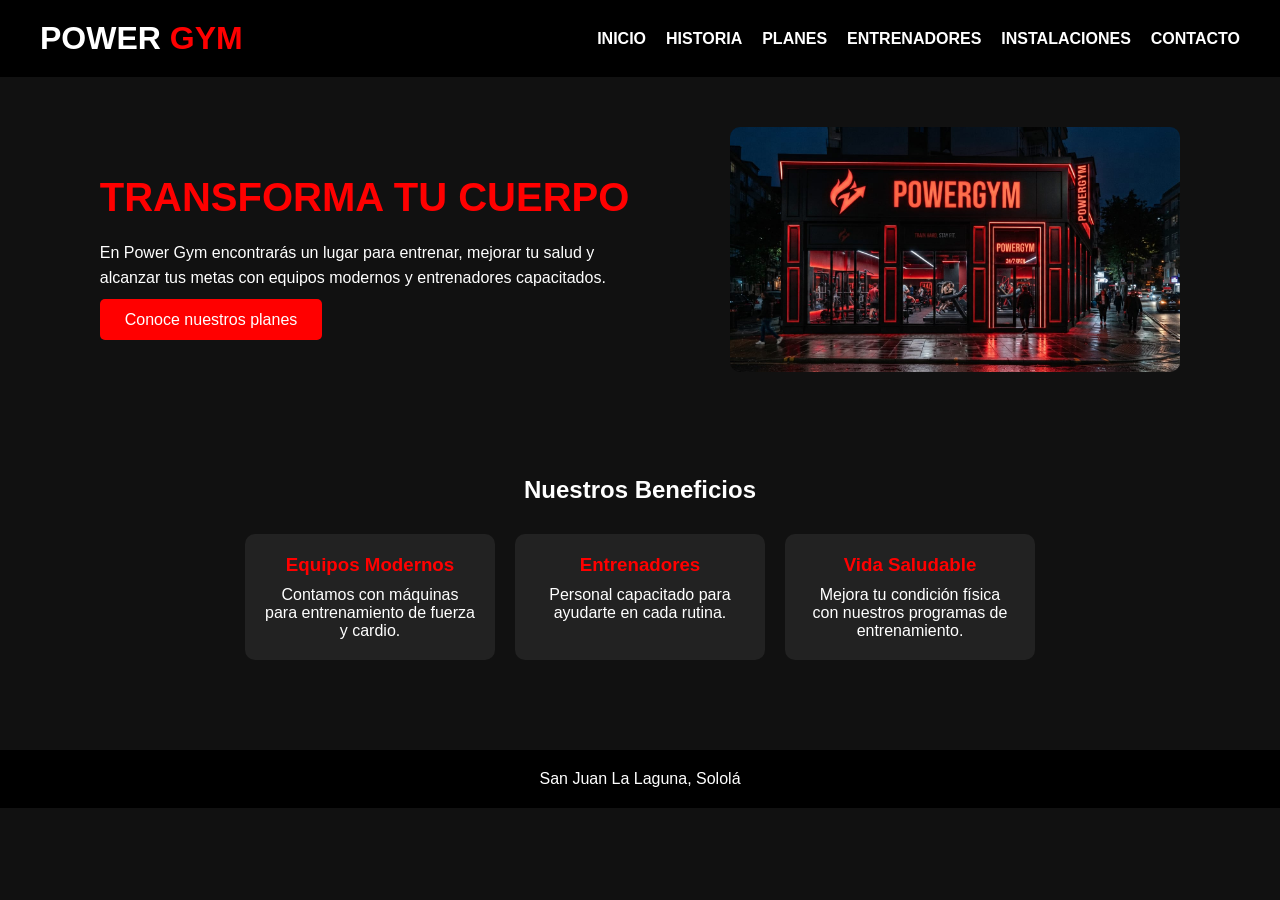
<file: index.html>
<!DOCTYPE html>
<html lang="es">
<head>
    <meta charset="UTF-8">
    <meta name="viewport" content="width=device-width, initial-scale=1.0">
    <title>Power Gym | Inicio</title>
    <link rel="stylesheet" href="css/estilo.css">
</head>
<body>

    <header class="header">        <div class="logo">
            <h1>POWER <span>GYM</span></h1>
        </div>
        <nav class="nav">
            <ul>
                <li><a href="index.html" class="activo">INICIO</a></li>
                <li><a href="historia.html">HISTORIA</a></li>
                <li><a href="planes.html">PLANES</a></li>
                <li><a href="entrenadores.html">ENTRENADORES</a></li>
                <li><a href="instalaciones.html">INSTALACIONES</a></li>
               <li><a href="contacto.html">CONTACTO</a></li>
            </ul>
        </nav>
    </header>

    <section class="portada">
        <div class="texto-portada">
            <h2>TRANSFORMA TU CUERPO</h2>
            <p>
                En Power Gym encontrarás un lugar para entrenar,
                mejorar tu salud y alcanzar tus metas con equipos
                modernos y entrenadores capacitados.
            </p>
            <a href="planes.html" class="boton">Conoce nuestros planes</a>
        </div>
        <div class="imagen-portada">
            <img src="img/gimnasio1.jpg" alt="Gimnasio">
        </div>
    </section>

    <section class="beneficios">
        <h2>Nuestros Beneficios</h2>
        <div class="contenedor">
            <div class="caja">
                <h3>Equipos Modernos</h3>
                <p>Contamos con máquinas para entrenamiento de fuerza y cardio.</p>
            </div>
            <div class="caja">
                <h3>Entrenadores</h3>
                <p>Personal capacitado para ayudarte en cada rutina.</p>
            </div>
            <div class="caja">
                <h3>Vida Saludable</h3>
                <p>Mejora tu condición física con nuestros programas de entrenamiento.</p>
            </div>
        </div>
    </section>

    <footer>
        <p>San Juan La Laguna, Sololá</p>
    </footer>

</body>
</html>
</file>
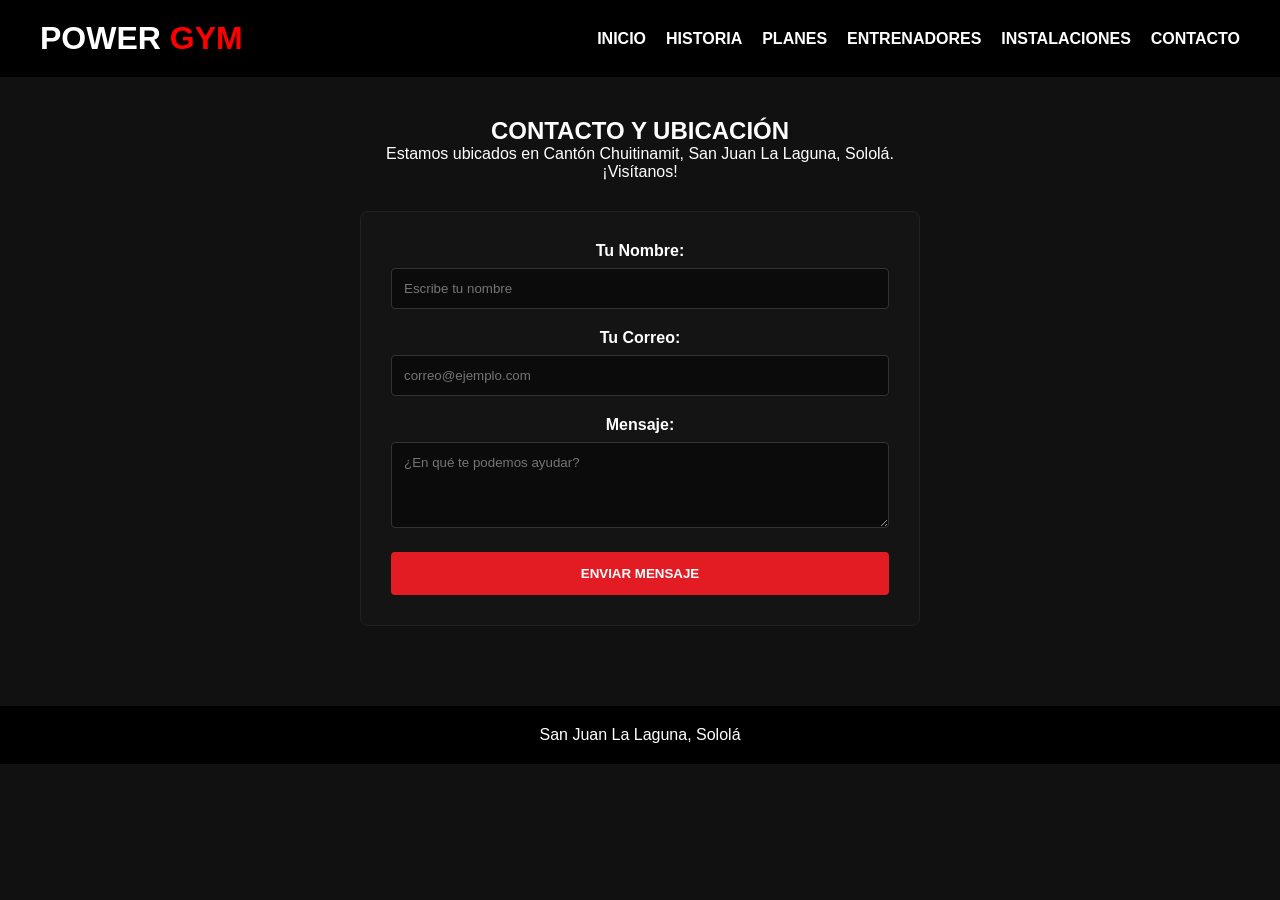
<file: contacto.html>
<!DOCTYPE html>
<html lang="es">
<head>
    <meta charset="UTF-8">
    <meta name="viewport" content="width=device-width, initial-scale=1.0">
    <title>Power Gym | Contactos</title>
    <link rel="stylesheet" href="css/estilo.css">
</head>
<body>

    <header class="header">
        <div class="logo">
            <h1>POWER <span>GYM</span></h1>
        </div>
        <nav class="nav">
            <ul>
                <li><a href="index.html">INICIO</a></li>
                <li><a href="historia.html">HISTORIA</a></li>
                <li><a href="planes.html">PLANES</a></li>
                <li><a href="entrenadores.html">ENTRENADORES</a></li>
                <li><a href="instalaciones.html">INSTALACIONES</a></li>
                <li><a href="contacto.html" class="activo">CONTACTO</a></li>
            </ul>
        </nav>
    </header>

    <section class="ubicacion" style="padding: 40px 20px; max-width: 600px; margin: 0 auto;">
        <h2>CONTACTO Y UBICACIÓN</h2>
        <p style="text-align: center; margin-bottom: 30px;">
            Estamos ubicados en Cantón Chuitinamit, San Juan La Laguna, Sololá. ¡Visítanos!
        </p>

       <form id="formContacto" action="#" method="POST" style="background-color: #141414; padding: 30px; border-radius: 8px; border: 1px solid #222;">
            <div style="margin-bottom: 20px;">
                <label style="display: block; margin-bottom: 8px; font-weight: bold;">Tu Nombre:</label>
                <input type="text" id="nombre" placeholder="Escribe tu nombre" style="width: 100%; padding: 12px; background-color: #0b0b0b; border: 1px solid #333; color: white; border-radius: 4px;">
            </div>

            <div style="margin-bottom: 20px;">
                <label style="display: block; margin-bottom: 8px; font-weight: bold;">Tu Correo:</label>
                <input type="email" id="correo" placeholder="correo@ejemplo.com" style="width: 100%; padding: 12px; background-color: #0b0b0b; border: 1px solid #333; color: white; border-radius: 4px;">
            </div>

            <div style="margin-bottom: 20px;">
                <label style="display: block; margin-bottom: 8px; font-weight: bold;">Mensaje:</label>
                <textarea id="mensaje" rows="4" placeholder="¿En qué te podemos ayudar?" style="width: 100%; padding: 12px; background-color: #0b0b0b; border: 1px solid #333; color: white; border-radius: 4px;"></textarea>
            </div>

            <button type="submit" style="width: 100%; background-color: #e31b23; color: white; padding: 14px; border: none; font-weight: bold; border-radius: 4px; cursor: pointer;">ENVIAR MENSAJE</button>
        </form>
    </section>

    <footer>
        <p>San Juan La Laguna, Sololá</p>
    </footer>

    <!-- CONEXIÓN CON JAVASCRIPT -->
    <script src="js/script.js"></script>
</body>
</html>
</file>
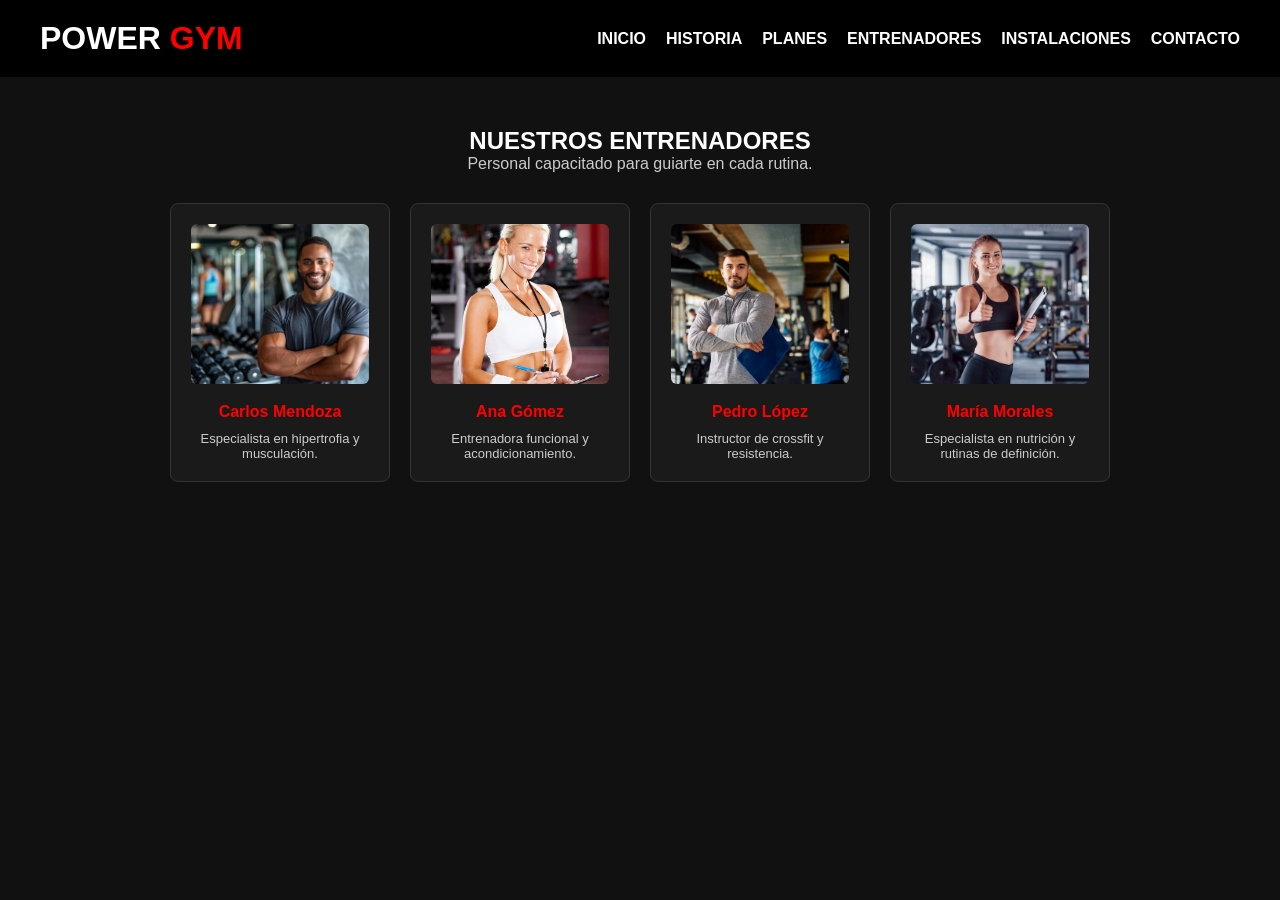
<file: entrenadores.html>
<!DOCTYPE html>
<html lang="es">
<head>
    <meta charset="UTF-8">
    <meta name="viewport" content="width=device-width, initial-scale=1.0">
    <title>Power Gym | Entrenadores</title>
    <link rel="stylesheet" href="css/estilo.css">
</head>
<body>

    <header class="header">
        <div class="logo">
            <h1>POWER <span>GYM</span></h1>
        </div>
        <nav class="nav">
            <ul>
                <li><a href="index.html">INICIO</a></li>
                <li><a href="historia.html">HISTORIA</a></li>
                <li><a href="planes.html">PLANES</a></li>
                <li><a href="entrenadores.html" class="activo">ENTRENADORES</a></li>
                <li><a href="instalaciones.html">INSTALACIONES</a></li>
                <li><a href="contacto.html">CONTACTO</a></li>
            </ul>
        </nav>
    </header>

    <section class="portada">
        <div style="max-width: 1000px; margin: 0 auto; text-align: center;">
            <h2>NUESTROS ENTRENADORES</h2>
            <p style="margin-bottom: 30px; color: #ccc;">Personal capacitado para guiarte en cada rutina.</p>
            
            <div style="display: flex; gap: 20px; justify-content: center; flex-wrap: wrap;">
                
                <!-- Entrenador 1 -->
                <div style="background: #1a1a1a; padding: 20px; border-radius: 8px; width: 22%; border: 1px solid #333; text-align: center;">
                    <img src="img/entrenador1.jpeg" alt="Carlos Mendoza" style="width: 100%; height: 160px; object-fit: cover; border-radius: 6px; margin-bottom: 15px;">
                    <h3 style="color: #ff0000; margin-bottom: 10px; font-size: 16px;">Carlos Mendoza</h3>
                    <p style="font-size: 13px; color: #ccc;">Especialista en hipertrofia y musculación.</p>
                </div>

                <!-- Entrenador 2 -->
                <div style="background: #1a1a1a; padding: 20px; border-radius: 8px; width: 22%; border: 1px solid #333; text-align: center;">
                    <img src="img/entrenadora1.jpeg" alt="Ana Gómez" style="width: 100%; height: 160px; object-fit: cover; border-radius: 6px; margin-bottom: 15px;">
                    <h3 style="color: #ff0000; margin-bottom: 10px; font-size: 16px;">Ana Gómez</h3>
                    <p style="font-size: 13px; color: #ccc;">Entrenadora funcional y acondicionamiento.</p>
                </div>

                <!-- Entrenador 3 -->
                <div style="background: #1a1a1a; padding: 20px; border-radius: 8px; width: 22%; border: 1px solid #333; text-align: center;">
                    <img src="img/entrenador2.jpeg" alt="Pedro López" style="width: 100%; height: 160px; object-fit: cover; border-radius: 6px; margin-bottom: 15px;">
                    <h3 style="color: #ff0000; margin-bottom: 10px; font-size: 16px;">Pedro López</h3>
                    <p style="font-size: 13px; color: #ccc;">Instructor de crossfit y resistencia.</p>
                </div>

                <!-- Entrenador 4 -->
                <div style="background: #1a1a1a; padding: 20px; border-radius: 8px; width: 22%; border: 1px solid #333; text-align: center;">
                    <img src="img/entrenadora 2.jpeg" alt="María Morales" style="width: 100%; height: 160px; object-fit: cover; border-radius: 6px; margin-bottom: 15px;">
                    <h3 style="color: #ff0000; margin-bottom: 10px; font-size: 16px;">María Morales</h3>
                    <p style="font-size: 13px; color: #ccc;">Especialista en nutrición y rutinas de definición.</p>
                </div>

            </div>
        </div>
    </section>

</body>
</html>
</file>
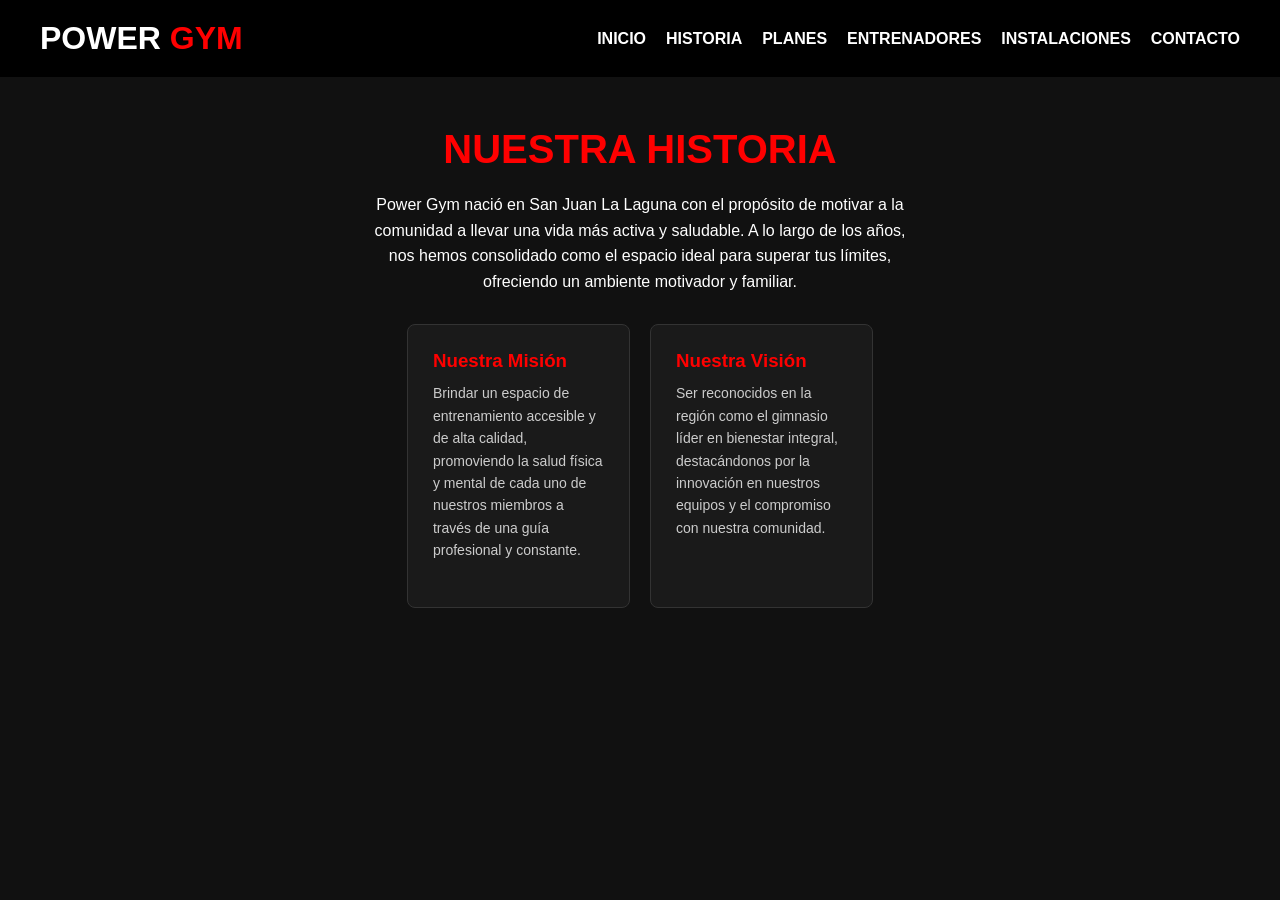
<file: historia.html>
<!DOCTYPE html>
<html lang="es">
<head>
    <meta charset="UTF-8">
    <meta name="viewport" content="width=device-width, initial-scale=1.0">
    <title>Power Gym | Historia</title>
    <link rel="stylesheet" href="css/estilo.css">
</head>
<body>

    <header class="header">
        <div class="logo">
            <h1>POWER <span>GYM</span></h1>
        </div>
        <nav class="nav">
            <ul>
                <li><a href="index.html">INICIO</a></li>
                <li><a href="historia.html" class="activo">HISTORIA</a></li>
                <li><a href="planes.html">PLANES</a></li>
                <li><a href="entrenadores.html">ENTRENADORES</a></li>
                <li><a href="instalaciones.html">INSTALACIONES</a></li>
                <li><a href="contacto.html">CONTACTO</a></li>
            </ul>
        </nav>
    </header>

    <section class="portada">
        <div class="texto-portada" style="max-width: 900px; margin: 0 auto; text-align: center;">
            <h2>NUESTRA HISTORIA</h2>
            <p style="margin-bottom: 30px;">
                Power Gym nació en San Juan La Laguna con el propósito de motivar a la comunidad a llevar una vida más activa y saludable. 
                A lo largo de los años, nos hemos consolidado como el espacio ideal para superar tus límites, ofreciendo un ambiente motivador y familiar.
            </p>
            
            <div style="display: flex; gap: 20px; justify-content: center; flex-wrap: wrap; margin-top: 20px;">
                <div style="background: #1a1a1a; padding: 25px; border-radius: 8px; width: 42%; border: 1px solid #333; text-align: left;">
                    <h3 style="color: #ff0000; margin-bottom: 10px;">Nuestra Misión</h3>
                    <p style="font-size: 14px; color: #ccc;">Brindar un espacio de entrenamiento accesible y de alta calidad, promoviendo la salud física y mental de cada uno de nuestros miembros a través de una guía profesional y constante.</p>
                </div>
                <div style="background: #1a1a1a; padding: 25px; border-radius: 8px; width: 42%; border: 1px solid #333; text-align: left;">
                    <h3 style="color: #ff0000; margin-bottom: 10px;">Nuestra Visión</h3>
                    <p style="font-size: 14px; color: #ccc;">Ser reconocidos en la región como el gimnasio líder en bienestar integral, destacándonos por la innovación en nuestros equipos y el compromiso con nuestra comunidad.</p>
                </div>
            </div>
        </div>
    </section>

</body>
</html>
</file>
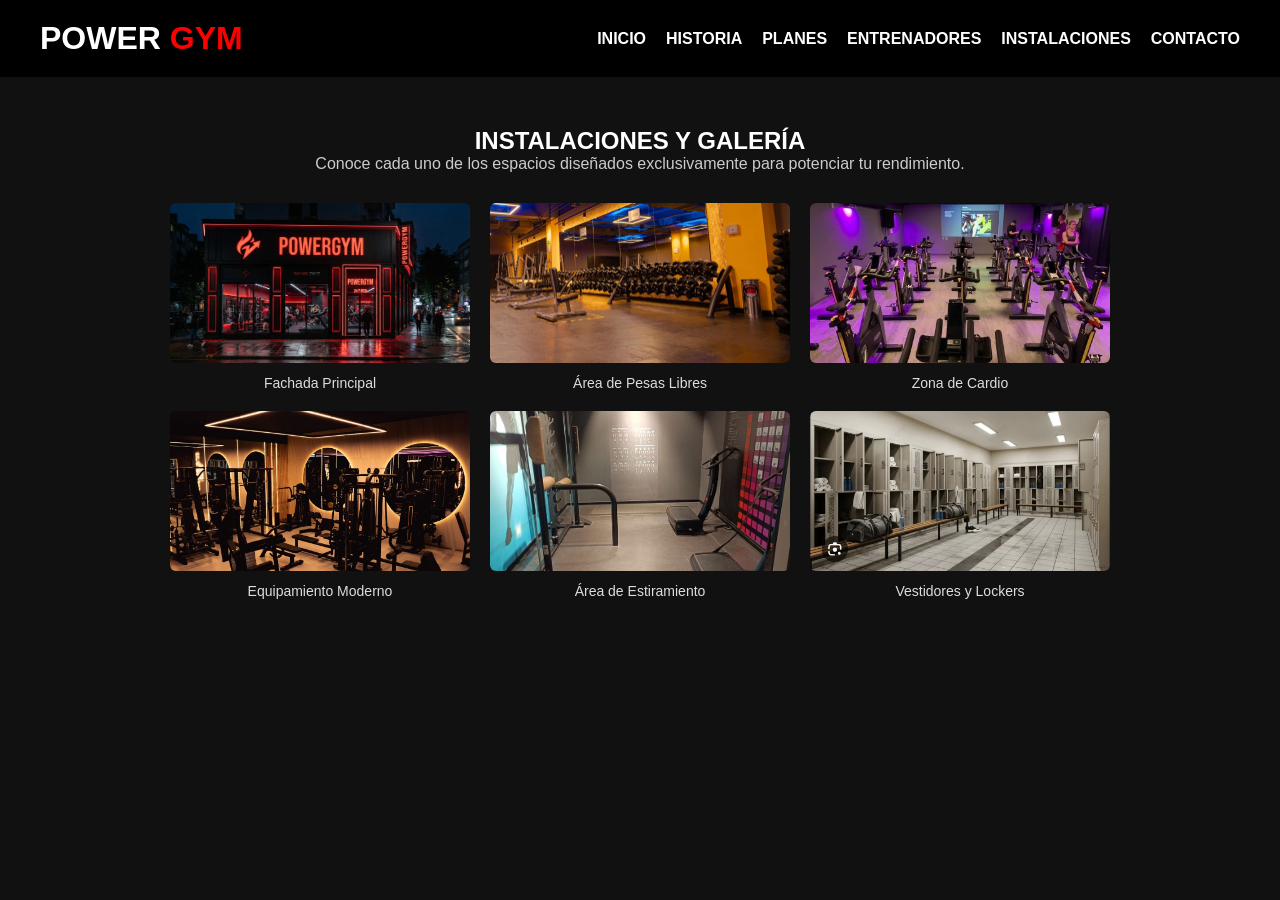
<file: instalaciones.html>
<!DOCTYPE html>
<html lang="es">
<head>
    <meta charset="UTF-8">
    <meta name="viewport" content="width=device-width, initial-scale=1.0">
    <title>Power Gym | Instalaciones</title>
    <link rel="stylesheet" href="css/estilo.css">
</head>
<body>

    <header class="header">
        <div class="logo">
            <h1>POWER <span>GYM</span></h1>
        </div>
        <nav class="nav">
            <ul>
                <li><a href="index.html">INICIO</a></li>
                <li><a href="historia.html">HISTORIA</a></li>
                <li><a href="planes.html">PLANES</a></li>
                <li><a href="entrenadores.html">ENTRENADORES</a></li>
                <li><a href="instalaciones.html" class="activo">INSTALACIONES</a></li>
                <li><a href="contacto.html">CONTACTO</a></li>
            </ul>
        </nav>
    </header>

    <section class="portada">
        <div style="max-width: 1000px; margin: 0 auto; text-align: center;">
            <h2>INSTALACIONES Y GALERÍA</h2>
            <p style="margin-bottom: 30px; color: #ccc;">Conoce cada uno de los espacios diseñados exclusivamente para potenciar tu rendimiento.</p>
            
            <div style="display: flex; gap: 20px; justify-content: center; flex-wrap: wrap;">
                
                <!-- Imagen 1 -->
                <div style="width: 30%;">
                    <img src="img/gimnasio1.jpg" alt="Fachada" style="width: 100%; border-radius: 6px; height: 160px; object-fit: cover;">
                    <p style="font-size: 14px; margin-top: 8px; color: #ddd;">Fachada Principal</p>
                </div>

                <!-- Imagen 2 -->
                <div style="width: 30%;">
                    <img src="img/pesas.jpeg" alt="Área de Pesas" style="width: 100%; border-radius: 6px; height: 160px; object-fit: cover;">
                    <p style="font-size: 14px; margin-top: 8px; color: #ddd;">Área de Pesas Libres</p>
                </div>

                <!-- Imagen 3 -->
                <div style="width: 30%;">
                    <img src="img/bicicletas.jpeg" alt="Zona de Cardio" style="width: 100%; border-radius: 6px; height: 160px; object-fit: cover;">
                    <p style="font-size: 14px; margin-top: 8px; color: #ddd;">Zona de Cardio</p>
                </div>

                <!-- Imagen 4 -->
                <div style="width: 30%;">
                    <img src="img/moderno.jpeg" alt="Equipamiento Moderno" style="width: 100%; border-radius: 6px; height: 160px; object-fit: cover;">
                    <p style="font-size: 14px; margin-top: 8px; color: #ddd;">Equipamiento Moderno</p>
                </div>

                <!-- Imagen 5 -->
                <div style="width: 30%;">
                    <img src="img/estiramiento.jpeg" alt="Área de Estiramiento" style="width: 100%; border-radius: 6px; height: 160px; object-fit: cover;">
                    <p style="font-size: 14px; margin-top: 8px; color: #ddd;">Área de Estiramiento</p>
                </div>

                <!-- Imagen 6 -->
                <div style="width: 30%;">
                    <img src="img/lockers.jpeg" alt="Vestidores y Lockers" style="width: 100%; border-radius: 6px; height: 160px; object-fit: cover;">
                    <p style="font-size: 14px; margin-top: 8px; color: #ddd;">Vestidores y Lockers</p>
                </div>

            </div>
        </div>
    </section>

</body>
</html>
</file>
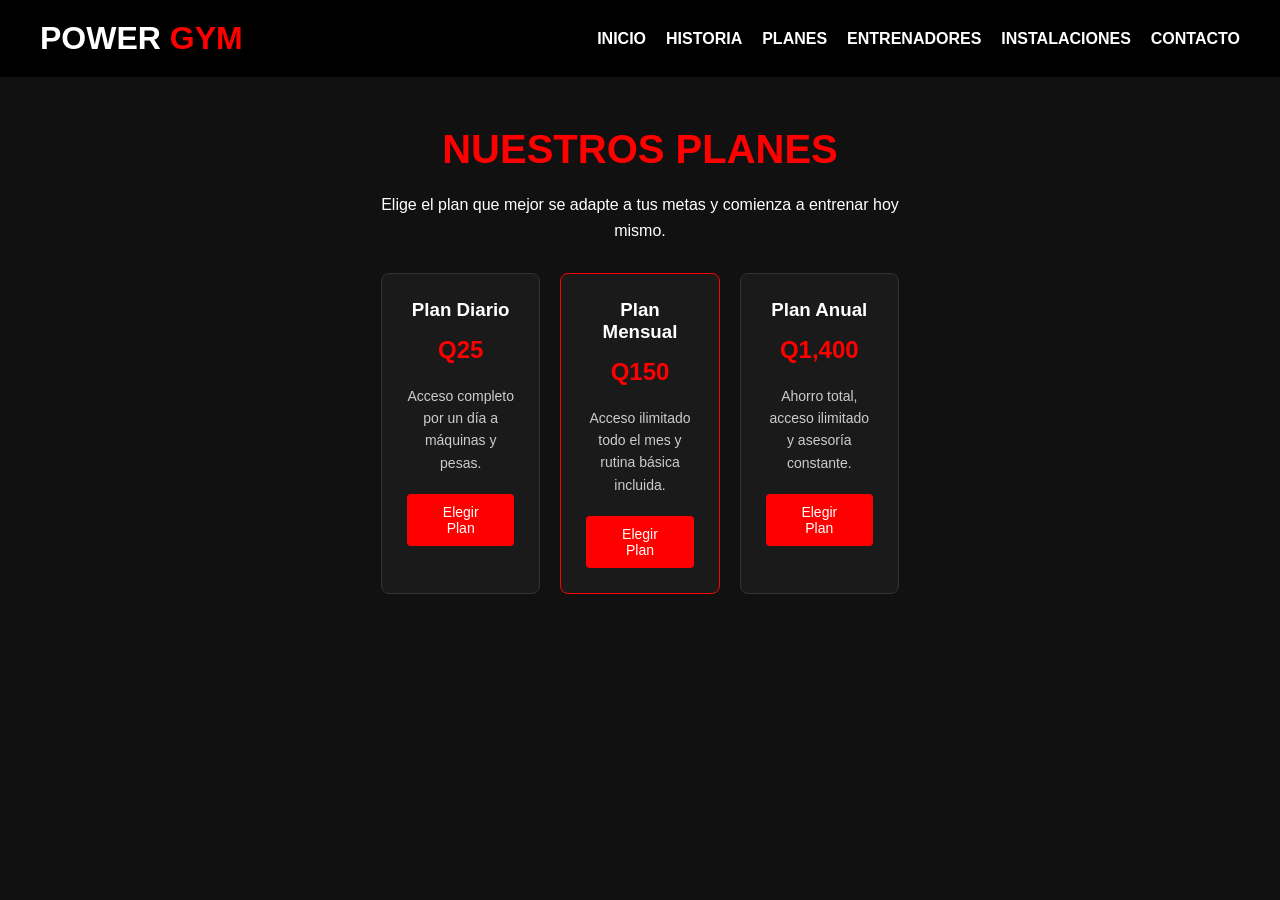
<file: planes.html>
<!DOCTYPE html>
<html lang="es">
<head>
    <meta charset="UTF-8">
    <meta name="viewport" content="width=device-width, initial-scale=1.0">
    <title>Power Gym | Planes</title>
    <link rel="stylesheet" href="css/estilo.css">
</head>
<body>

    <header class="header">
        <div class="logo">
            <h1>POWER <span>GYM</span></h1>
        </div>
        <nav class="nav">
            <ul>
                <li><a href="index.html">INICIO</a></li>
                <li><a href="historia.html">HISTORIA</a></li>
                <li><a href="planes.html" class="activo">PLANES</a></li>
                <li><a href="entrenadores.html">ENTRENADORES</a></li>
                <li><a href="instalaciones.html">INSTALACIONES</a></li>
                <li><a href="contacto.html">CONTACTO</a></li>
            </ul>
        </nav>
    </header>

    <section class="portada">
        <div class="texto-portada" style="max-width: 1000px; margin: 0 auto; text-align: center;">
            <h2>NUESTROS PLANES</h2>
            <p style="margin-bottom: 30px;">Elige el plan que mejor se adapte a tus metas y comienza a entrenar hoy mismo.</p>
            
            <!-- Contenedor de Tarjetas de Planes -->
            <div style="display: flex; gap: 20px; justify-content: center; flex-wrap: wrap;">
                
                <!-- Plan Diario -->
                <div style="background: #1a1a1a; padding: 25px; border-radius: 8px; width: 30%; border: 1px solid #333; text-align: center;">
                    <h3 style="color: #fff; margin-bottom: 10px;">Plan Diario</h3>
                    <p style="font-size: 24px; color: #ff0000; font-weight: bold; margin-bottom: 15px;">Q25</p>
                    <p style="font-size: 14px; color: #ccc; margin-bottom: 20px;">Acceso completo por un día a máquinas y pesas.</p>
                    <a href="contacto.html" style="background: #ff0000; color: #fff; padding: 10px 20px; text-decoration: none; border-radius: 4px; font-size: 14px; display: inline-block;">Elegir Plan</a>
                </div>

                <!-- Plan Mensual -->
                <div style="background: #1a1a1a; padding: 25px; border-radius: 8px; width: 30%; border: 1px solid #ff0000; text-align: center; position: relative;">
                    <h3 style="color: #fff; margin-bottom: 10px;">Plan Mensual</h3>
                    <p style="font-size: 24px; color: #ff0000; font-weight: bold; margin-bottom: 15px;">Q150</p>
                    <p style="font-size: 14px; color: #ccc; margin-bottom: 20px;">Acceso ilimitado todo el mes y rutina básica incluida.</p>
                    <a href="contacto.html" style="background: #ff0000; color: #fff; padding: 10px 20px; text-decoration: none; border-radius: 4px; font-size: 14px; display: inline-block;">Elegir Plan</a>
                </div>

                <!-- Plan Anual -->
                <div style="background: #1a1a1a; padding: 25px; border-radius: 8px; width: 30%; border: 1px solid #333; text-align: center;">
                    <h3 style="color: #fff; margin-bottom: 10px;">Plan Anual</h3>
                    <p style="font-size: 24px; color: #ff0000; font-weight: bold; margin-bottom: 15px;">Q1,400</p>
                    <p style="font-size: 14px; color: #ccc; margin-bottom: 20px;">Ahorro total, acceso ilimitado y asesoría constante.</p>
                    <a href="contacto.html" style="background: #ff0000; color: #fff; padding: 10px 20px; text-decoration: none; border-radius: 4px; font-size: 14px; display: inline-block;">Elegir Plan</a>
                </div>

            </div>
        </div>
    </section>

</body>
</html>
</file>
<file: css/estilo.css>
*{
    margin:0;
    padding:0;
    box-sizing:border-box;
    font-family:Arial, Helvetica, sans-serif;
}

body{
    background:#111;
    color:white;
}

header{
    background:#000;
    display:flex;
    justify-content:space-between;
    align-items:center;
    padding:20px 40px;
}

.logo h1{
    color:white;
}

.logo span{
    color:red;
}

nav ul{
    display:flex;
    list-style:none;
}

nav ul li{
    margin-left:20px;
}

nav ul li a{
    color:white;
    text-decoration:none;
    font-weight:bold;
}

nav ul li a:hover{
    color:red;
}

.portada{
    display:flex;
    justify-content:space-around;
    align-items:center;
    padding:50px;
    flex-wrap:wrap;
}

.texto-portada{
    width:45%;
}

.texto-portada h2{
    font-size:40px;
    color:red;
    margin-bottom:20px;
}

.texto-portada p{
    margin-bottom:20px;
    line-height:1.6;
}

.boton{
    background:red;
    color:white;
    text-decoration:none;
    padding:12px 25px;
    border-radius:5px;
}

.boton:hover{
    background:white;
    color:red;
}

.imagen-portada img{
    width:450px;
    border-radius:10px;
}

.beneficios,
.galeria,
.servicios,
.ubicacion{
    padding:50px;
    text-align:center;
}

.contenedor{
    display:flex;
    justify-content:center;
    gap:20px;
    flex-wrap:wrap;
    margin-top:30px;
}

.caja{
    background:#222;
    width:250px;
    padding:20px;
    border-radius:10px;
}

.caja h3{
    color:red;
    margin-bottom:10px;
}

.imagenes{
    display:flex;
    justify-content:center;
    gap:20px;
    flex-wrap:wrap;
    margin-top:20px;
}

.imagenes img{
    width:250px;
    border-radius:10px;
}

.servicios ul{
    list-style:none;
    margin-top:20px;
}

.servicios li{
    margin:10px 0;
}

.ubicacion a{
    color:red;
    text-decoration:none;
    font-weight:bold;
}

footer{
    background:#000;
    text-align:center;
    padding:20px;
    margin-top:40px;
}

@media(max-width:768px){

    .portada{
        flex-direction:column;
        text-align:center;
    }

    .texto-portada{
        width:100%;
        margin-bottom:30px;
    }

    .imagen-portada img{
        width:90%;
    }

    nav ul{
        flex-direction:column;
        text-align:center;
    }

    nav ul li{
        margin:10px 0;
    }

}
</file>
